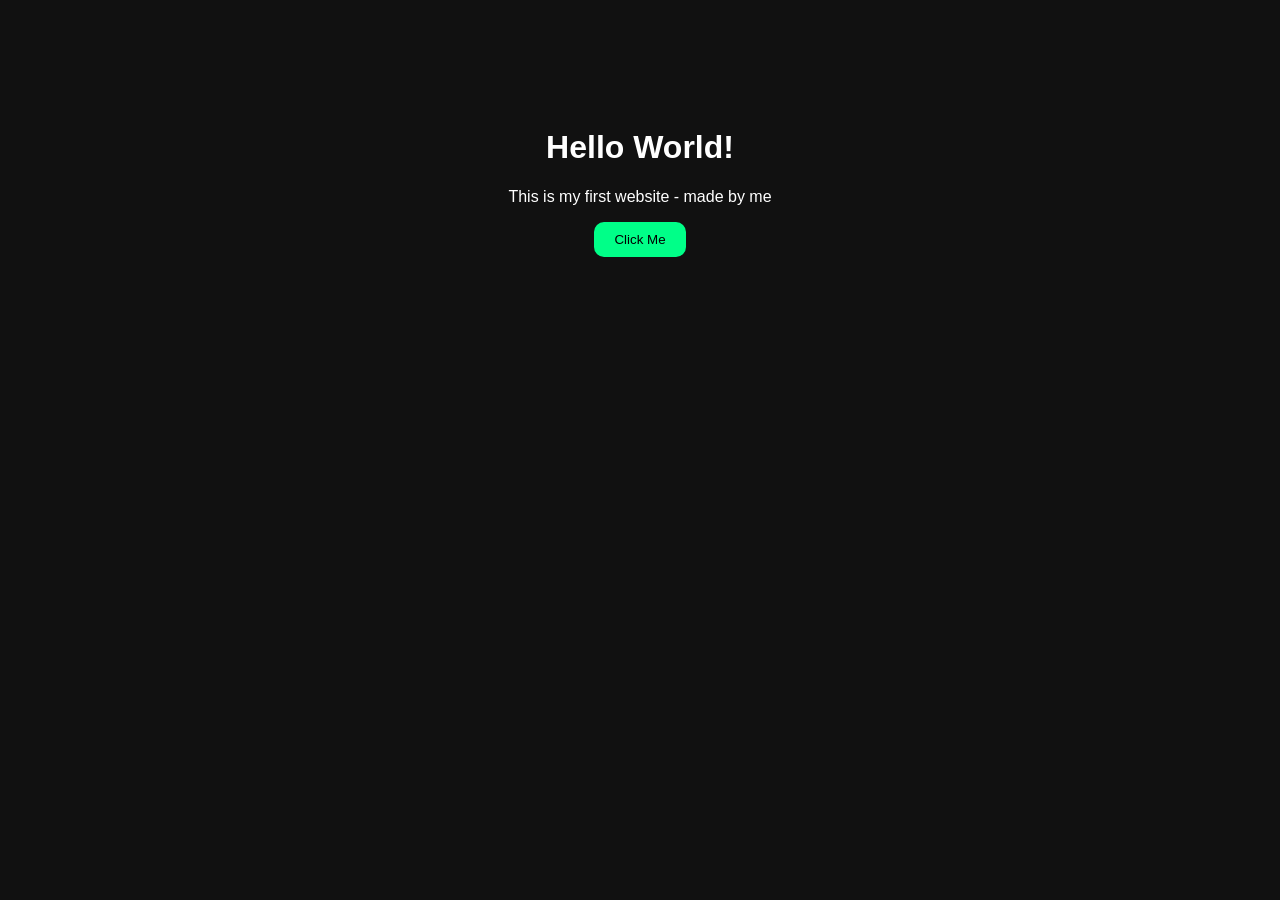
<file: index.html>
<!DOCTYPE html>
<html>
<head>
  <title>My First Website</title>
  <link rel="stylesheet" href="style.css">
</head>
<body>
  <h1>Hello World!</h1>
  <p>This is my first website - made by me</p>
  <button onclick="sayHi()">Click Me</button>
  <script src="script.js"></script>
</body>
</html>
</file>
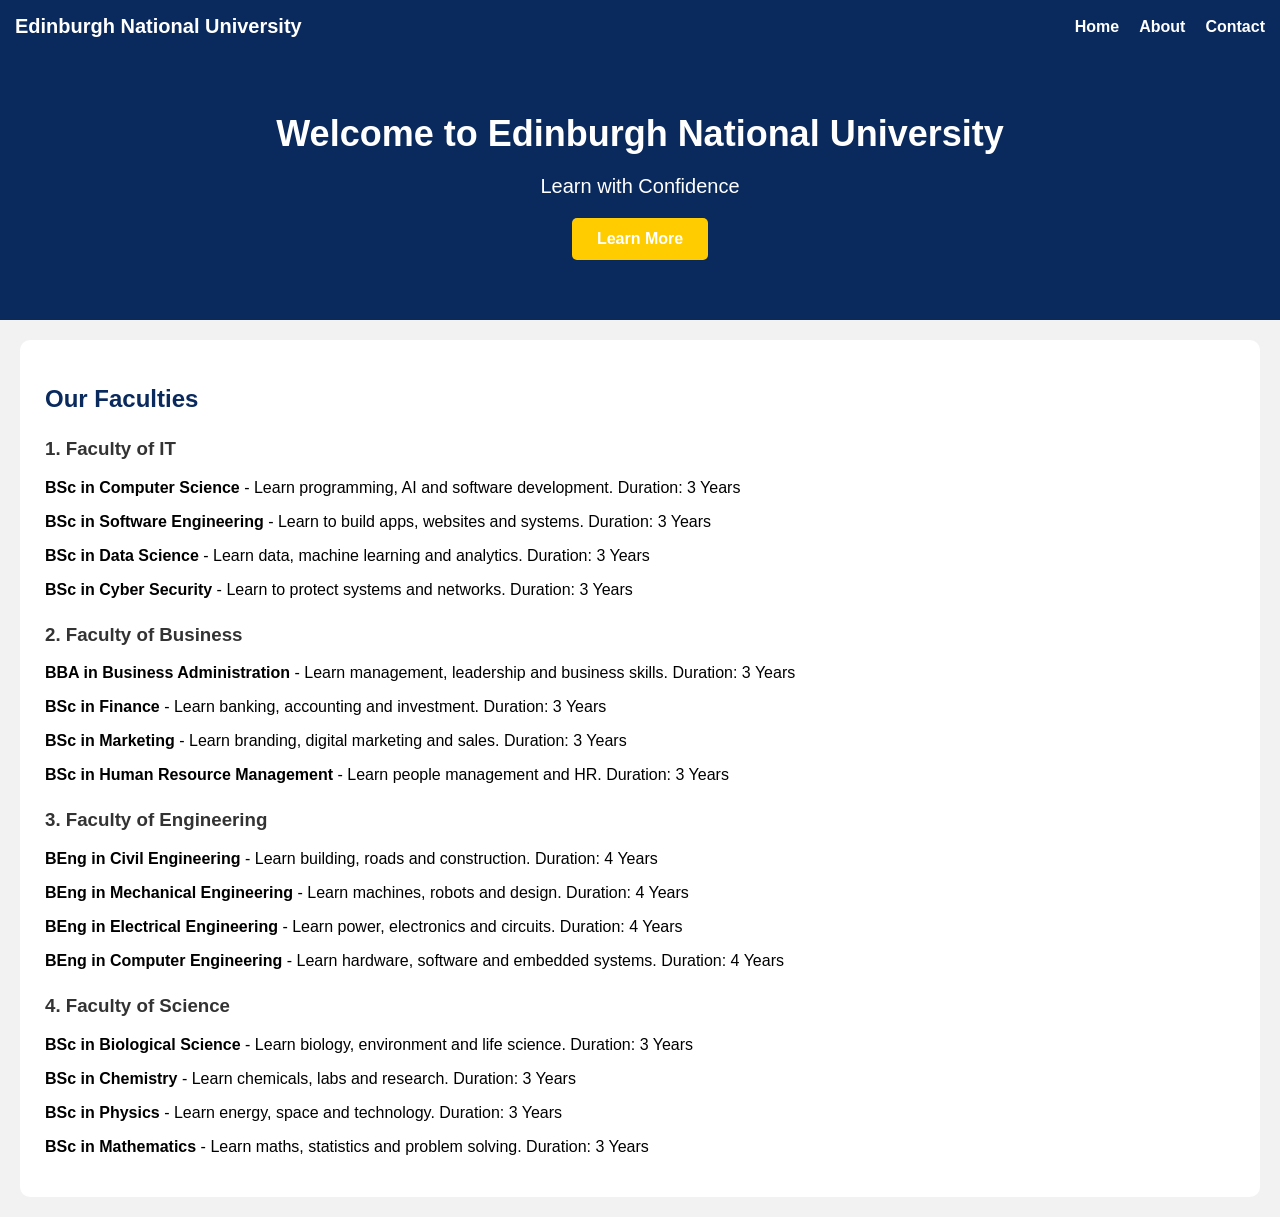
<file: university-website/index.html>
<!DOCTYPE html>
<html>
<head>
<title>Edinburgh National University - Home</title>
<link rel="stylesheet" href="style.css">
</head>
<body>
<nav>
  <h2>Edinburgh National University</h2>
  <a href="index.html">Home</a>
  <a href="about.html">About</a>
  <a href="contact.html">Contact</a>
</nav>

<div class="hero">
  <h1>Welcome to Edinburgh National University</h1>
  <p>Learn with Confidence</p>
  <button onclick="learnMore()">Learn More</button>
</div>

<div class="box">
  <h2>Our Faculties</h2>

  <h3>1. Faculty of IT</h3>
  <p><b>BSc in Computer Science</b> - Learn programming, AI and software development. Duration: 3 Years</p>
  <p><b>BSc in Software Engineering</b> - Learn to build apps, websites and systems. Duration: 3 Years</p>
  <p><b>BSc in Data Science</b> - Learn data, machine learning and analytics. Duration: 3 Years</p>
  <p><b>BSc in Cyber Security</b> - Learn to protect systems and networks. Duration: 3 Years</p>

  <h3>2. Faculty of Business</h3>
  <p><b>BBA in Business Administration</b> - Learn management, leadership and business skills. Duration: 3 Years</p>
  <p><b>BSc in Finance</b> - Learn banking, accounting and investment. Duration: 3 Years</p>
  <p><b>BSc in Marketing</b> - Learn branding, digital marketing and sales. Duration: 3 Years</p>
  <p><b>BSc in Human Resource Management</b> - Learn people management and HR. Duration: 3 Years</p>

  <h3>3. Faculty of Engineering</h3>
  <p><b>BEng in Civil Engineering</b> - Learn building, roads and construction. Duration: 4 Years</p>
  <p><b>BEng in Mechanical Engineering</b> - Learn machines, robots and design. Duration: 4 Years</p>
  <p><b>BEng in Electrical Engineering</b> - Learn power, electronics and circuits. Duration: 4 Years</p>
  <p><b>BEng in Computer Engineering</b> - Learn hardware, software and embedded systems. Duration: 4 Years</p>

  <h3>4. Faculty of Science</h3>
  <p><b>BSc in Biological Science</b> - Learn biology, environment and life science. Duration: 3 Years</p>
  <p><b>BSc in Chemistry</b> - Learn chemicals, labs and research. Duration: 3 Years</p>
  <p><b>BSc in Physics</b> - Learn energy, space and technology. Duration: 3 Years</p>
  <p><b>BSc in Mathematics</b> - Learn maths, statistics and problem solving. Duration: 3 Years</p>
</div>

<script>
function learnMore() {
  alert("Welcome to Edinburgh National University - Learn with Confidence!");
}
</script>
</body>
</html>
</file>
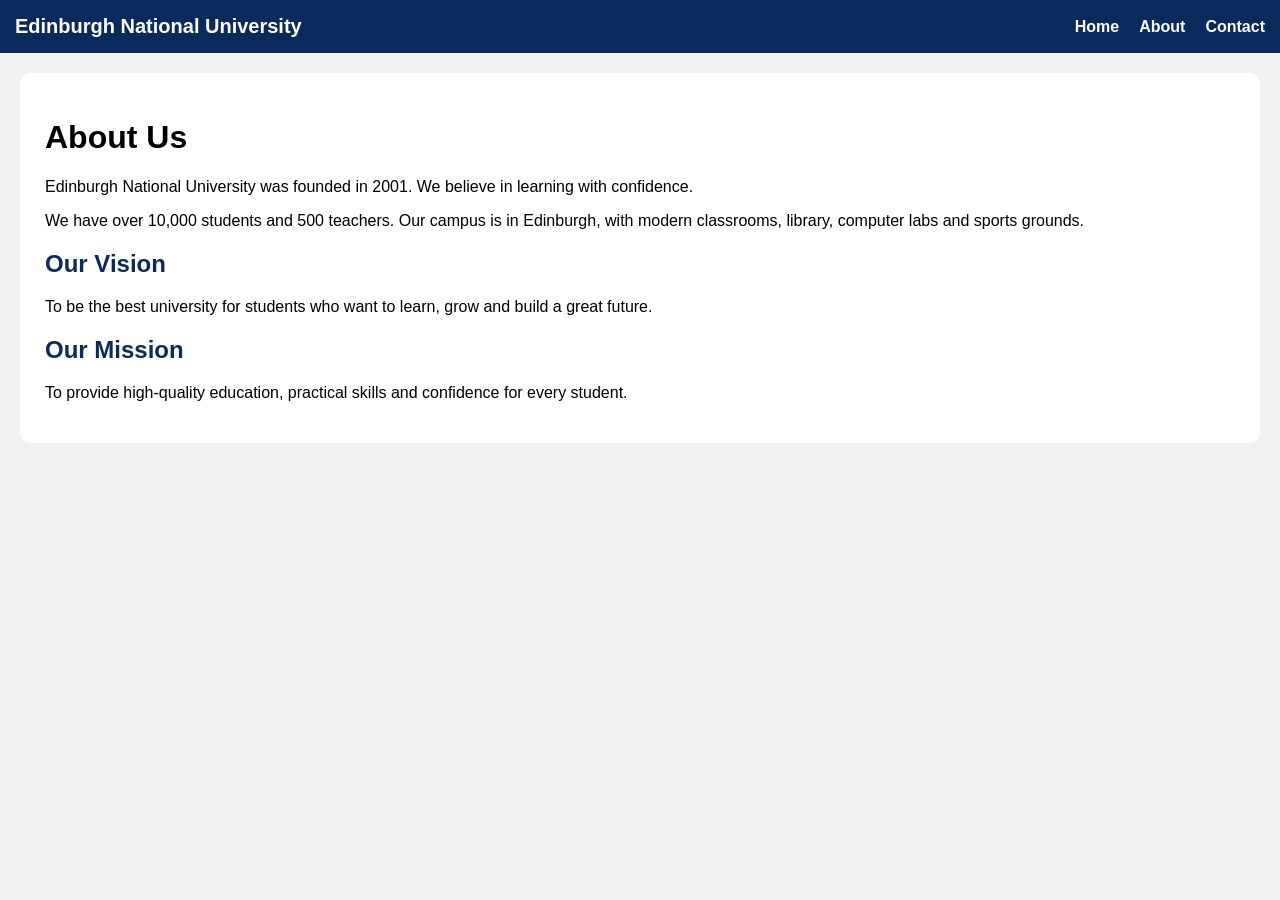
<file: university-website/about.html>
<!DOCTYPE html>
<html>
<head>
<title>About - Edinburgh National University</title>
<link rel="stylesheet" href="style.css">
</head>
<body>
<nav>
  <h2>Edinburgh National University</h2>
  <a href="index.html">Home</a>
  <a href="about.html">About</a>
  <a href="contact.html">Contact</a>
</nav>

<div class="box">
  <h1>About Us</h1>
  <p>Edinburgh National University was founded in 2001. We believe in learning with confidence.</p>
  <p>We have over 10,000 students and 500 teachers. Our campus is in Edinburgh, with modern classrooms, library, computer labs and sports grounds.</p>
  <h2>Our Vision</h2>
  <p>To be the best university for students who want to learn, grow and build a great future.</p>
  <h2>Our Mission</h2>
  <p>To provide high-quality education, practical skills and confidence for every student.</p>
</div>
</body>
</html>
</file>
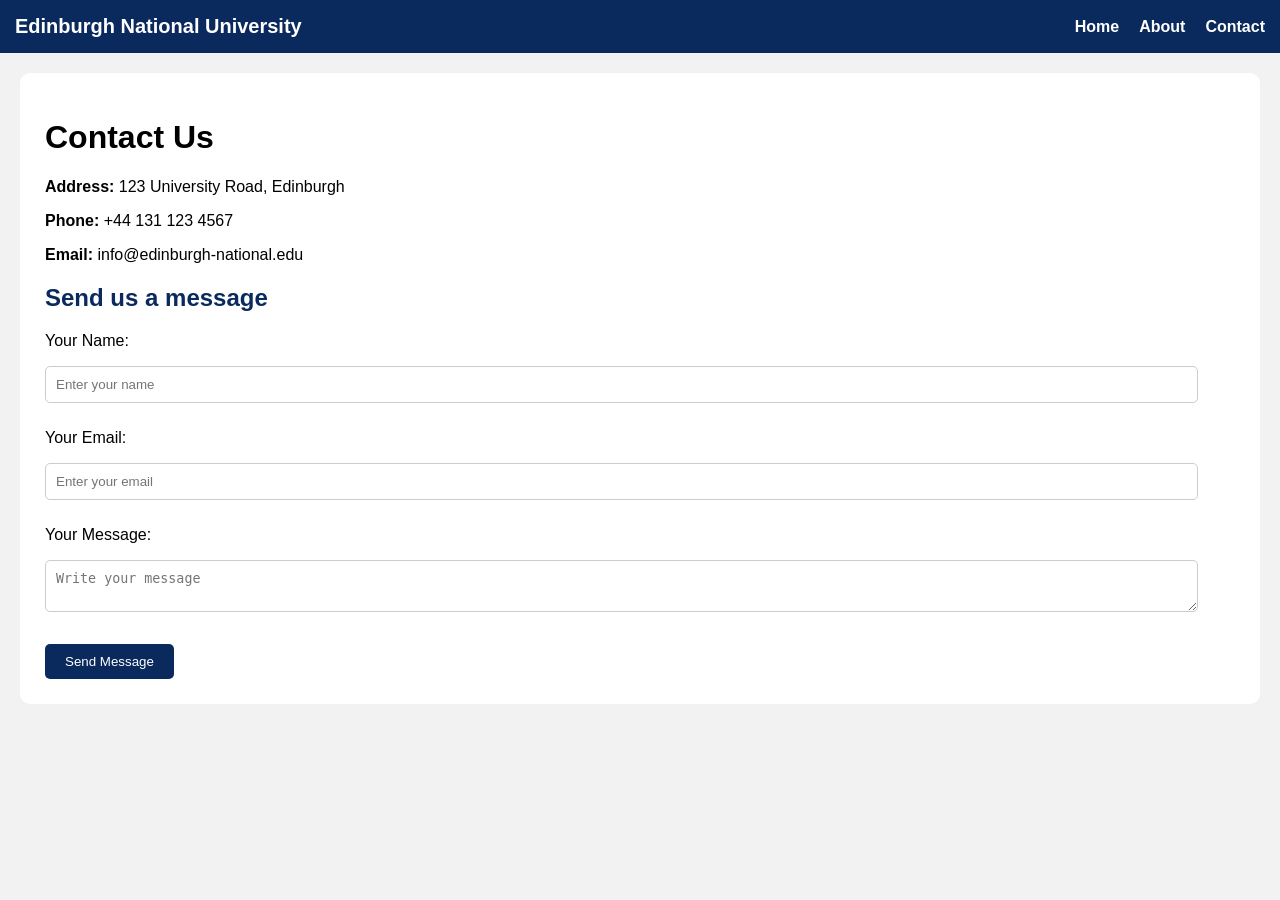
<file: university-website/contact.html>
<!DOCTYPE html>
<html>
<head>
<title>Contact - Edinburgh National University</title>
<link rel="stylesheet" href="style.css">
</head>
<body>
<nav>
  <h2>Edinburgh National University</h2>
  <a href="index.html">Home</a>
  <a href="about.html">About</a>
  <a href="contact.html">Contact</a>
</nav>

<div class="box">
  <h1>Contact Us</h1>
  <p><b>Address:</b> 123 University Road, Edinburgh</p>
  <p><b>Phone:</b> +44 131 123 4567</p>
  <p><b>Email:</b> info@edinburgh-national.edu</p>

  <h2>Send us a message</h2>
  <form onsubmit="return sendMessage()">
    <p>Your Name:</p>
    <input type="text" id="name" placeholder="Enter your name" required>
    <p>Your Email:</p>
    <input type="email" id="email" placeholder="Enter your email" required>
    <p>Your Message:</p>
    <textarea id="message" placeholder="Write your message" required></textarea>
    <br><br>
    <button type="submit">Send Message</button>
  </form>
</div>

<script>
function sendMessage() {
  alert("Thank you! Your message has been sent.");
  return false;
}
</script>
</body>
</html>
</file>
<file: style.css>
body {
  background: #111;
  color: white;
  text-align: center;
  font-family: sans-serif;
  padding-top: 100px;
}
button {
  padding: 10px 20px;
  background: #00ff88;
  border: none;
  border-radius: 10px;
  cursor: pointer;
}
</file>
<file: university-website/style.css>
body {
  font-family: Arial, sans-serif;
  margin: 0;
  background-color: #f2f2f2;
}
nav {
  background-color: #0a2a5e;
  color: white;
  padding: 15px;
  display: flex;
  align-items: center;
  gap: 20px;
}
nav h2 {
  margin: 0;
  margin-right: auto;
  font-size: 20px;
}
nav a {
  color: white;
  text-decoration: none;
  font-weight: bold;
}
nav a:hover {
  text-decoration: underline;
}
.hero {
  background-color: #0a2a5e;
  color: white;
  text-align: center;
  padding: 60px 20px;
}
.hero h1 {
  font-size: 36px;
  margin: 0;
}
.hero p {
  font-size: 20px;
}
.hero button {
  background-color: #ffcc00;
  border: none;
  padding: 12px 25px;
  font-size: 16px;
  font-weight: bold;
  cursor: pointer;
  border-radius: 5px;
}
.box {
  background: white;
  margin: 20px;
  padding: 25px;
  border-radius: 10px;
}
.box h2 {
  color: #0a2a5e;
}
.box h3 {
  color: #333;
  margin-top: 25px;
}
input, textarea {
  width: 95%;
  padding: 10px;
  margin-bottom: 10px;
  border: 1px solid #ccc;
  border-radius: 5px;
}
button {
  background-color: #0a2a5e;
  color: white;
  padding: 10px 20px;
  border: none;
  border-radius: 5px;
  cursor: pointer;
}
</file>
